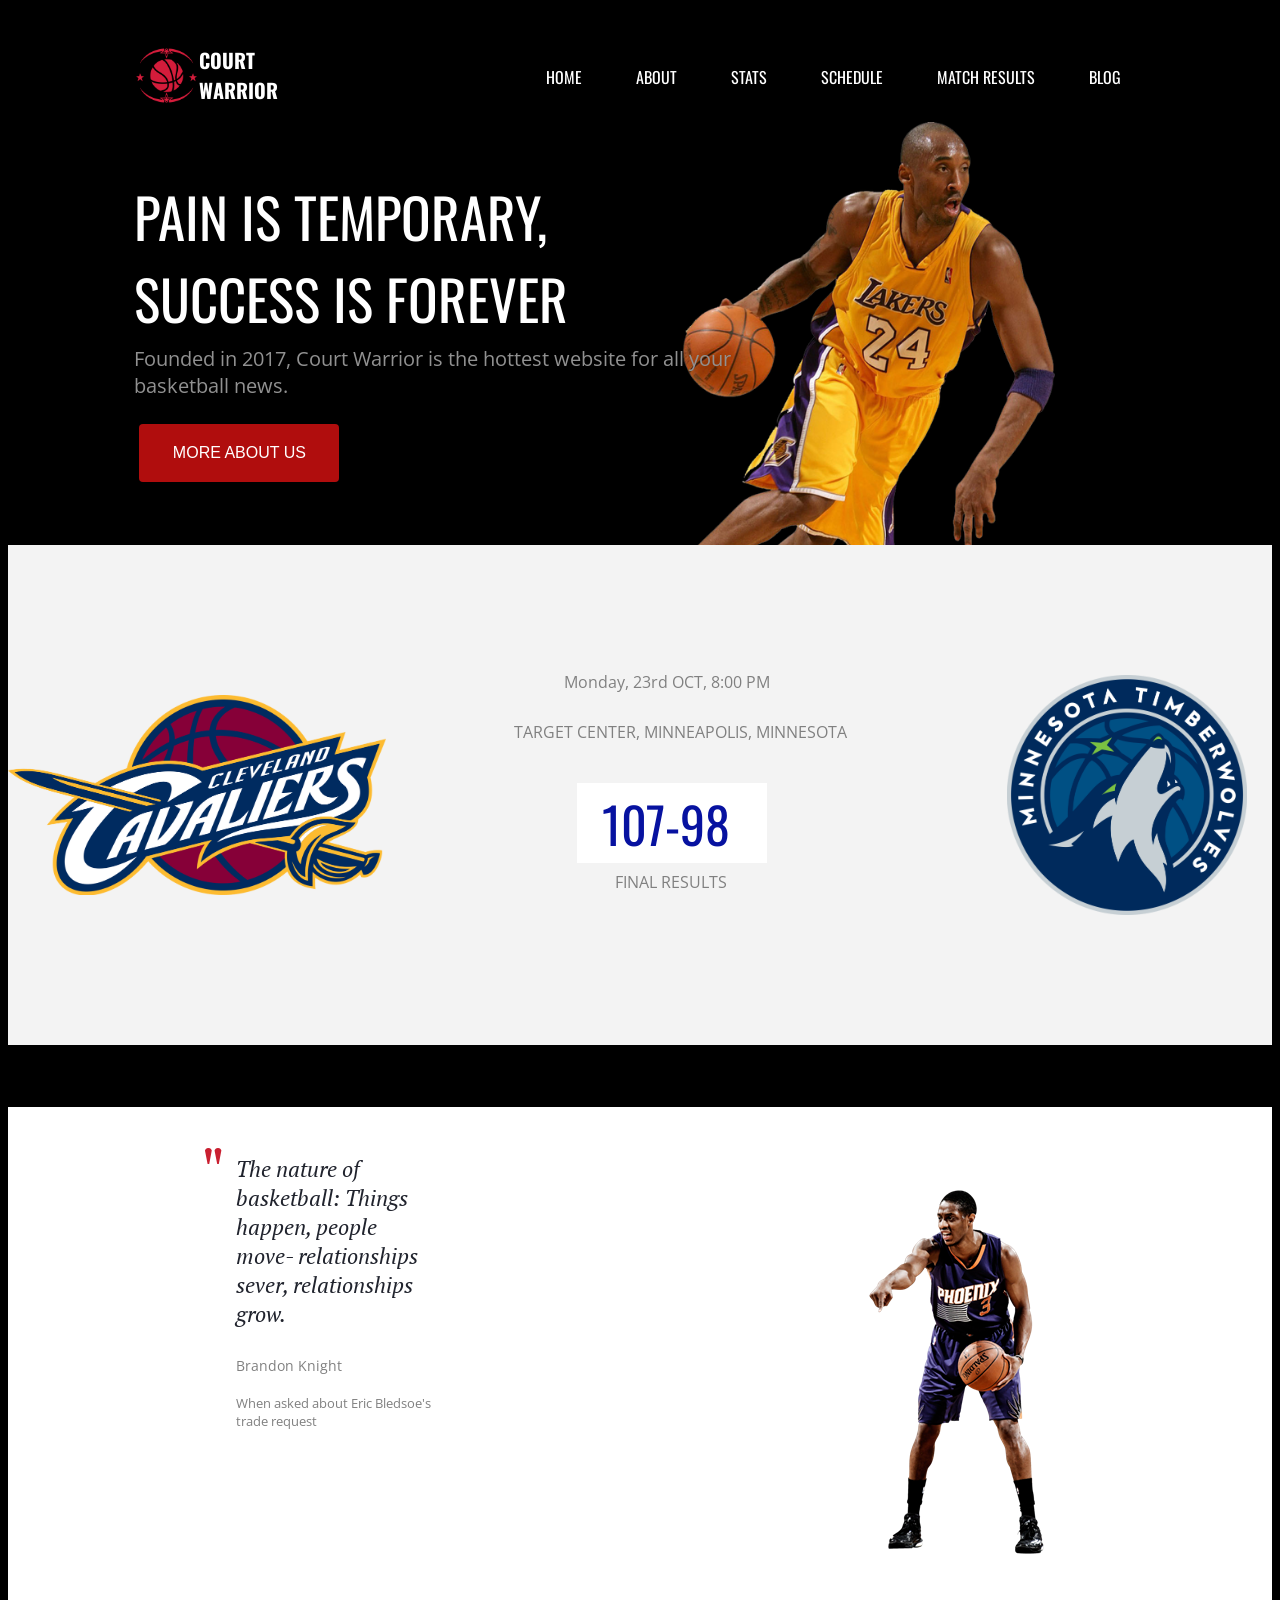
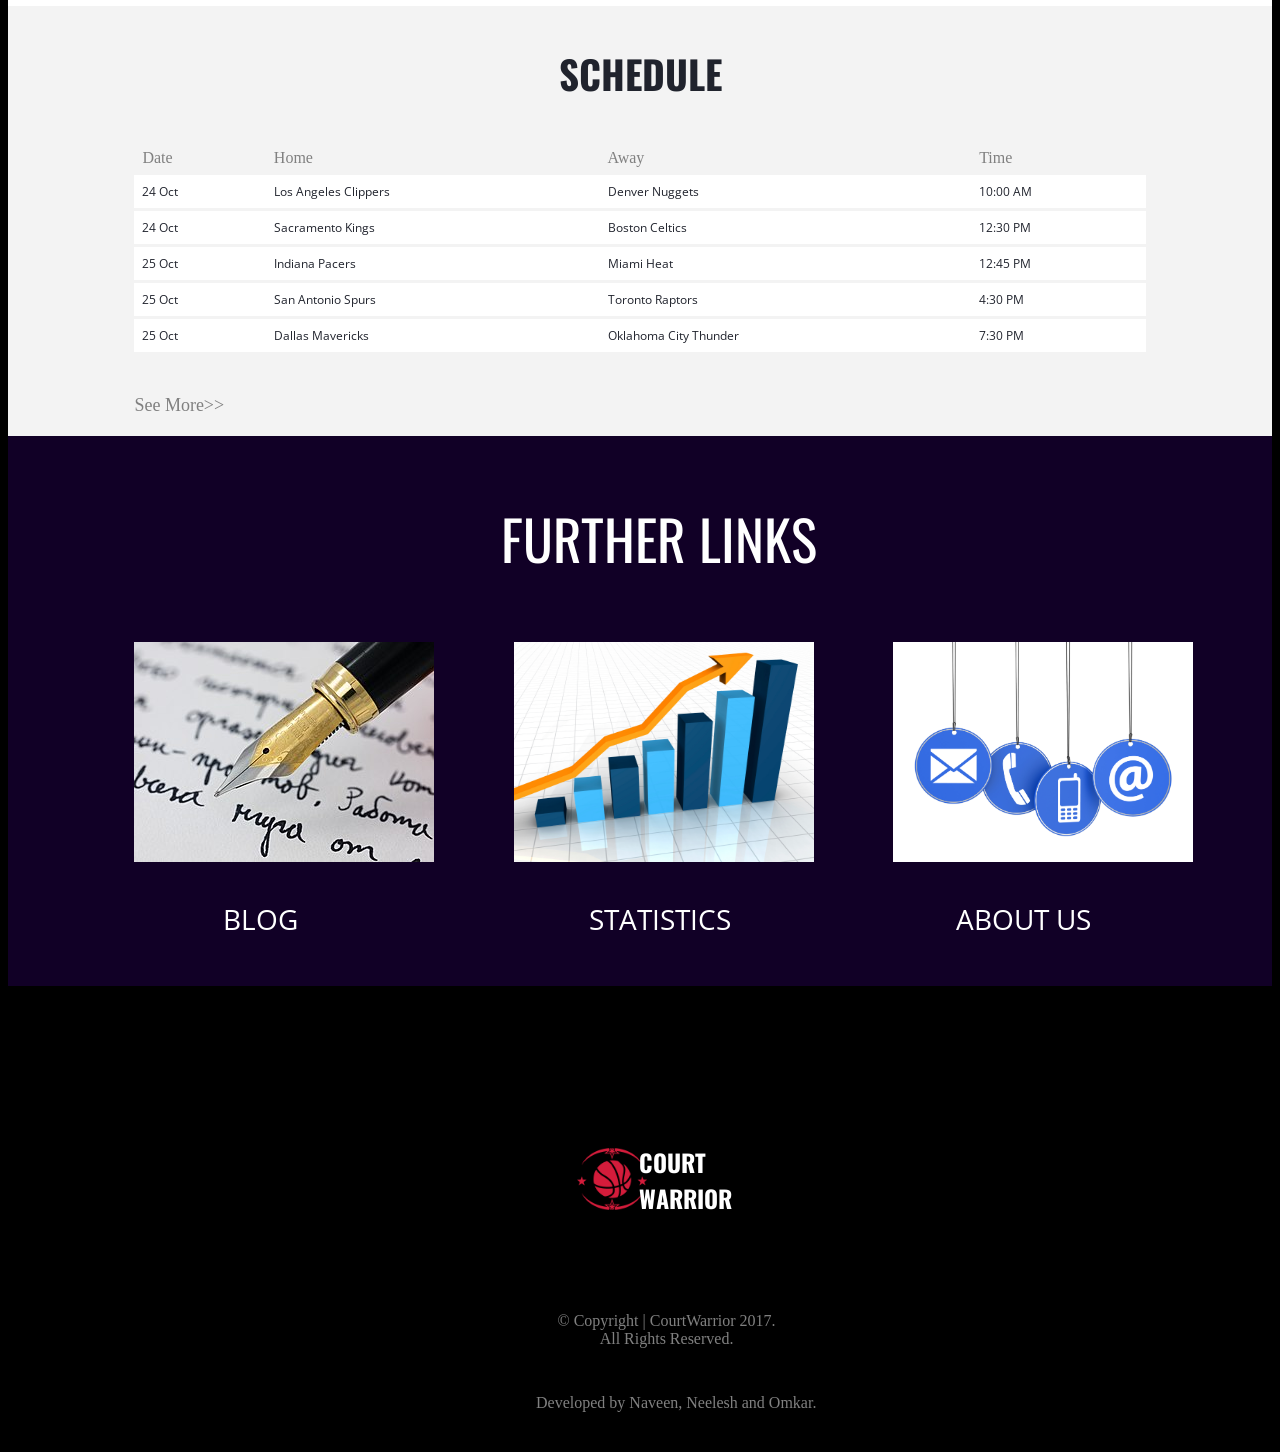
<file: index.html>
<html>
	<head>
		<title>Home</title>
		<link rel="stylesheet" type="text/css" href="all.css">
		<link href="https://fonts.googleapis.com/css?family=Oswald" rel="stylesheet">
		<link href="https://fonts.googleapis.com/css?family=Open+Sans" rel="stylesheet">
		<link href="https://fonts.googleapis.com/css?family=PT+Serif" rel="stylesheet">


		<style type="text/css">
		    ul{
		        padding: 0;
		        list-style: none;
		        background: Black;
		    }
		    ul li{
		        display: inline-block;
		        position: relative;
		        line-height: 21px;
		        text-align: left;
		    }
		    ul li a{
		        display: block;
		        padding: 8px 25px;
		        color: White;
		        text-decoration: none;
		        font-family: 'Oswald', sans-serif;

		    }
		    ul li a:hover{
		        color: Red;
		        background: Black;
		        font-family: 'Oswald', sans-serif;


		    }
		    ul li ul.dropdown{
		        min-width: 100%; /* Set width of the dropdown */
		        background: Black;
		        display: none;
		        position: absolute;
		        z-index: 999;
		        left: 0;
		        font-size: 14px;
		    }
		    ul li:hover ul.dropdown{
		        display: block;	/* Display the dropdown */
		    }
		    ul li ul.dropdown li{
		        display: block;
		    }
		    #dropdown {
		    	position: relative;
		    	text-align: right;
		    	box-sizing: border-box;
		    	right:10%;
		    	padding-top: 10px;
		    	padding-bottom: 10px;

		    }
		    .button {
				  display: inline-block;
				  border-radius: 4px;
				  background-color: #B00D0D;
				  border: none;
				  color: #FFFFFF;
				  text-align: center;
				  font-size: 28px;
				  padding: 20px;
				  width: 200px;
				  transition: all 0.5s;
				  cursor: pointer;
				  margin: 5px;
				}

			.button span {
				  cursor: pointer;
				  display: inline-block;
				  position: relative;
				  transition: 0.5s;
				}

			.button span:after {
				  content: '\00bb';
				  position: absolute;
				  opacity: 0;
				  top: 0;
				  right: -20px;
				  transition: 0.5s;
				}

			.button:hover span {
				  padding-right: 25px;
				}

			.button:hover span:after {
				  opacity: 1;
				  right: 0;
				}
			table {
			    border-collapse: collapse;
			    width: 80%;

			}

			td {
			    padding: 8px;
			    text-align: left;
			    border-bottom: 3px solid #F3F3F3;
			    background-color: White;
			    color:#20232d;
			    font-family: 'Open Sans', sans-serif;
			    font-size: 12px;

			}
			th{
				font-weight: normal;
				text-align: left;
				color:grey;
				padding:8px;
			}
		</style>
	</head>
	<body>
		<div class="Spacer" style="height:25px"></div>
		<div id = "dropdown">
			<ul>
		        <li><a href="index.html">HOME</a></li>
		        <li><a href="about.html">ABOUT</a></li>
		        <li>
		            <a href="work.html">STATS</a>
		            <ul class="dropdown">
		                <li><a href="Scores.html">SCORES</a></li>
		                <li><a href="records.html">RECORDS</a></li>
		             
		            </ul>
		        </li>
		        <li><a href="schedule.html">SCHEDULE</a></li>
		        <li><a href="Scores.html">MATCH RESULTS</a></li>
		        <li><a href="blog.html">BLOG</a></li>

		    </ul>
		</div>
		<div style= "width:23%; height: 49.5px; position: absolute; padding-left: 10%;box-sizing: border-box;top:45px;">
			<img src = "logo1.png" width = "61.075" style="position: absolute;">
			<a href = "index.html" style = "position: absolute; font-family: 'Oswald', sans-serif;color: White; font-weight: bold;font-size: 20px;text-decoration: none; left: 65%;">COURT WARRIOR</a>
		</div>
		<img src = "img/kobe.png" style="position: relative;left:30%;width:70%;">
		<div  style="width:605;position: relative; bottom:500px; left:10%">

			<p style="color:White; font-family: 'Oswald', sans-serif; font-size: 55px;">PAIN IS TEMPORARY, SUCCESS IS FOREVER</p>
			<p style="color:#919191; font-family: 'Open Sans', sans-serif; font-size: 20px; position: absolute;top:150px;">Founded in 2017, Court Warrior is the hottest website for all your basketball news.	</p>
			<div style="height:25px;"></div>
			<a href="about.html"><button class="button" style="vertical-align:middle"><span style="font-size: 16px;">MORE ABOUT US </span></button></a>


		</div>
		<div class="bg" style="height:500px;background-color: #F3F3F3;position: relative;bottom:50%;"">
			<img src = "img/cavs.png" height = "200" style = "position: absolute; top:150px;">
			<img src = "img/timb.png" height = "240" style = "position: absolute; top:130px;right:25px;">
			<div class = "score" style = "height: 80px; width: 190px; background-color: White;position: absolute; left: 45%;top:47.5%;">
				<p style="color:#0712A0; font-family: 'Oswald', sans-serif; font-size: 50px; position: relative; bottom: 47px;	 left:25px;">107-98</p>
			</div>

			<p style="color:grey; font-family: 'Open Sans', sans-serif; font-size: 16px; position: absolute; left: 44%; top: 22%;">Monday, 23rd OCT, 8:00 PM</p>
			<p style="color:grey; font-family: 'Open Sans', sans-serif; font-size: 16px; position: absolute; left: 40%; top: 32%;">TARGET CENTER, MINNEAPOLIS, MINNESOTA</p>
			<p style="color:grey; font-family: 'Open Sans', sans-serif; font-size: 16px; position: absolute; left: 48%; top: 62%;">FINAL RESULTS</p>	

			

		</div>
		<div style="position: relative; background-color: White; bottom:380px; height: 500px; ">
				<img src = "img/knight.png" style="position: relative; left:60%;top:15%;">
				<p style="position: absolute; font-family: 'PT Serif', serif; color: #c91f30; bottom:60%; left:15%; font-size: 80px; ">"</p>
				<div style="width: 200px; position: absolute;top: 5%; left:18%";">
					<p style="position: absolute;font-family: 'PT Serif', serif; color: #20232d; font-style:italic;font-size: 22px;"" >
						The nature of basketball: Things happen, people move- relationships sever, relationships grow.
					</p>
					<p style="font-size:14px; font-family:'Open Sans', sans-serif; color: grey; position: relative;top:210px;">Brandon Knight<br/><br/>
					<span style="font-size: 13px">
					When asked about Eric Bledsoe's trade request</span></p>

				</div>
		</div>

		<div style="position: relative;background-color:#F3F3F3; height: 450px; bottom: 420px;">
			<p style="text-align: center;font-size: 39px; font-family: 'Oswald', sans-serif; padding-top:3%; color: #20232d"><b>SCHEDULE</b></p>
			<table align = "center" style="border-color:#F3F3F3;">
			  <tr>
			    <th>Date</th>
			    <th>Home</th>
			    <th>Away</th>
			    <th>Time</th>
			  </tr>
			  <tr>
			    <td>24 Oct</td>
			    <td>Los Angeles Clippers</td>
			    <td>Denver Nuggets</td>
			    <td>10:00 AM</td>
			  </tr>
			  <tr>
			    <td>24 Oct</td>
			    <td>Sacramento Kings</td>
			    <td>Boston Celtics</td>
			    <td> 12:30 PM</td>
			  </tr>
			  <tr>
			    <td>25 Oct</td>
			    <td>Indiana Pacers</td>
			    <td>Miami Heat</td>
			    <td> 12:45 PM</td>
			  </tr>
			  <tr>
			    <td>25 Oct</td>
			    <td>San Antonio Spurs</td>
			    <td>Toronto Raptors</td>
			    <td> 4:30 PM</td>
			  </tr>
			  <tr>
			    <td>25 Oct</td>
			    <td>Dallas Mavericks</td>
			    <td>Oklahoma City Thunder</td>
			    <td> 7:30 PM</td>
			  </tr>
			</table>
			<a href ="schedule.html" style="text-decoration: none;color:grey; font-size: 18px; position: relative; top:40px; left:10%;"> See More>></a>
		</div>

		<div style="background-color: #110026; position: relative; bottom:440px; height:550px;">
		</div>
		<div style="height:1px;position: relative;bottom:1000px;background-color: #110026	;">
			<p style="color:White; font-family: 'Oswald', sans-serif; font-size: 55px; position: absolute; left:39%;">FURTHER LINKS</p>
			<a href="blog.html"><img src = "img/write.jpg" width =  "300px" style = "position: absolute; top: 200px; left:10%;"></a>
			<a href="work.html"><img src = "img/stats.jpg" height = "220px" width = "300px" style = "position: absolute; top: 200px; left:40%;"></a>
			<a href="about.html"><img src = "img/contact.jpg" height = "220px" width = "300px"  style = "position: absolute; top: 200px; left:70%;"></a>
			<a href = "blog.html"><p style="color:White; font-family: 'Open Sans', sans-serif; font-size: 28px; position: absolute; left: 17%; top: 430px;">BLOG</p></a>
			<a href = "work.html"><p style="color:White; font-family: 'Open Sans', sans-serif; font-size: 28px; position: absolute; left: 46%; top: 430px;">STATISTICS</p></a>
			<a href = "about.html"><p style="color:White; font-family: 'Open Sans', sans-serif; font-size: 28px; position: absolute; left: 75%; top: 430px;">ABOUT US</p></a>	
			<p style = "font-size: 16px; color:grey;position: relative;top: 870px;left:43%; width: 230px;text-align: center">© Copyright | CourtWarrior 2017. All Rights Reserved.</p>
			<p style = "font-size: 16px; color:grey;position: relative;top: 900px;left:41%; width: 300px;text-align: center">Developed by Naveen, Neelesh and Omkar.</p>

		</div>

		<div style = "height: 1px;background-color:Black; position: relative; bottom:300px;">
		<div style= "width:23%; height: 49.5px; position: absolute; padding-left: 10%;box-sizing: border-box;top:80%;left:35%">
			<img src = "logo1.png" height = "70" width = "70	" style="position: absolute;">
			<a href = "index.html" style = "position: absolute; font-family: 'Oswald', sans-serif;color: White; font-weight: bold;font-size: 24px;text-decoration: none; left: 65%;">COURT WARRIOR</a>
		</div>			

		</div>

	</body>
</html>
</file>
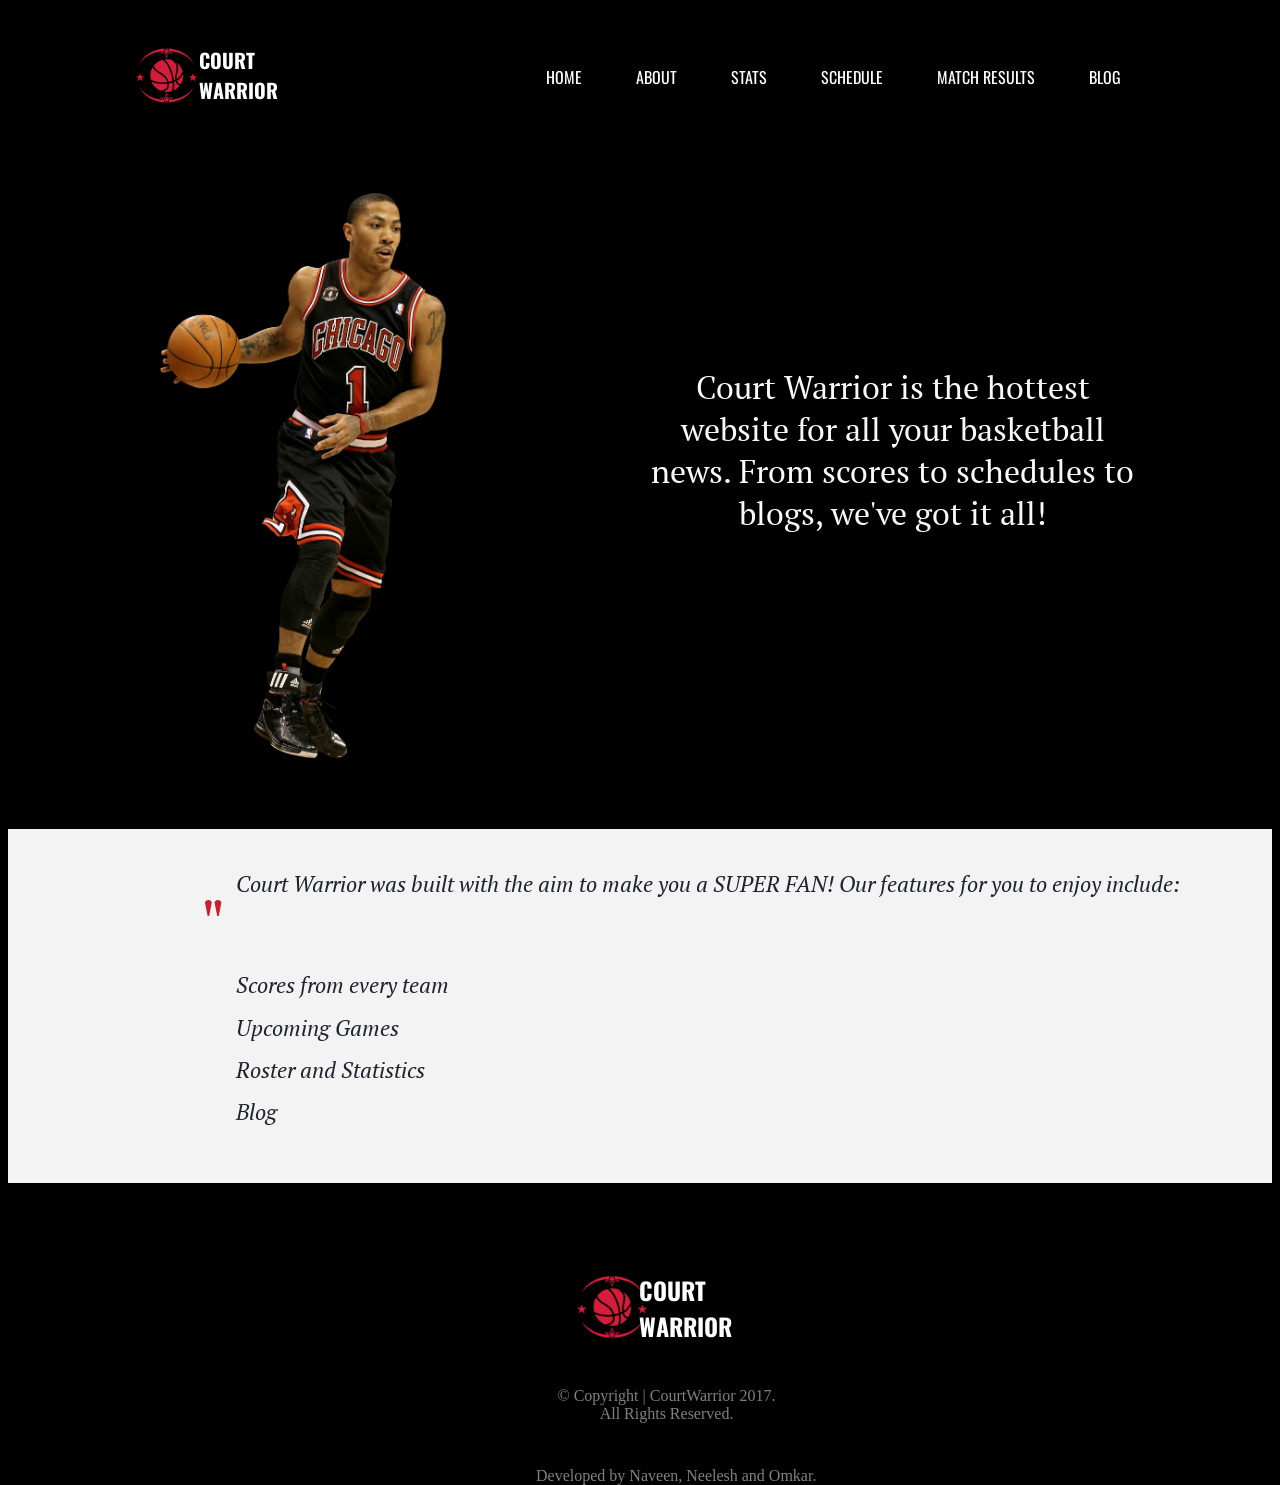
<file: about.html>
<html>
	<head>
		<title>About Us</title>
		<link rel="stylesheet" type="text/css" href="all.css">
		<link href="https://fonts.googleapis.com/css?family=Oswald" rel="stylesheet">
		<link href="https://fonts.googleapis.com/css?family=Open+Sans" rel="stylesheet">
		<link href="https://fonts.googleapis.com/css?family=PT+Serif" rel="stylesheet">


		<style type="text/css">
		    ul{
		        padding: 0;
		        list-style: none;
		        background: Black;
		    }
		    ul li{
		        display: inline-block;
		        position: relative;
		        line-height: 21px;
		        text-align: left;
		    }
		    ul li a{
		        display: block;
		        padding: 8px 25px;
		        color: White;
		        text-decoration: none;
		        font-family: 'Oswald', sans-serif;

		    }
		    ul li a:hover{
		        color: Red;
		        background: Black;
		        font-family: 'Oswald', sans-serif;


		    }
		    ul li ul.dropdown{
		        min-width: 100%; /* Set width of the dropdown */
		        background: Black;
		        display: none;
		        position: absolute;
		        z-index: 999;
		        left: 0;
		        font-size: 14px;
		    }
		    ul li:hover ul.dropdown{
		        display: block;	/* Display the dropdown */
		    }
		    ul li ul.dropdown li{
		        display: block;
		    }
		    #dropdown {
		    	position: relative;
		    	text-align: right;
		    	box-sizing: border-box;
		    	right:10%;
		    	padding-top: 10px;
		    	padding-bottom: 10px;

		    }
		  

		</style>
	</head>
	<body>
		<div class="Spacer" style="height:25px"></div>
		<div id = "dropdown">
			<ul>
		        <li><a href="index.html">HOME</a></li>
		        <li><a href="about.html">ABOUT</a></li>
		        <li>
		            <a href="work.html">STATS</a>
		            <ul class="dropdown">
		                <li><a href="Scores.html">SCORES</a></li>
		                <li><a href="records.html">RECORDS</a></li>
		            </ul>
		        </li>
		        <li><a href="schedule.html">SCHEDULE</a></li>
		        <li><a href="Scores.html">MATCH RESULTS</a></li>
		        <li><a href="blog.html">BLOG</a></li>

		    </ul>
		</div>
		<div style= "width:23%; height: 49.5px; position: absolute; padding-left: 10%;box-sizing: border-box;top:45px;">
			<img src = "logo1.png" width = "61.075" style="position: absolute;">
			<a href = "index.html" style = "position: absolute; font-family: 'Oswald', sans-serif;color: White; font-weight: bold;font-size: 20px;text-decoration: none; left: 65%;">COURT WARRIOR</a>
		</div>
		<div style="height:80%;position: relative;">
			<img src = "images.png" style="height: 80%; position: absolute; top:10%;left:12%;">
			<p style="color:#F9F9F9; font-family: 'PT Serif', serif; font-size: 32px; position: absolute;top:30%;left:50%;width: 40%; text-align: center;">Court Warrior is the hottest website for all your basketball news. From scores to schedules to blogs, we've got it all!	</p>
		</div>

		<div style="background-color: #F3F3F3; height: 40%;position: relative;">
			<p style="position: absolute; font-family: 'PT Serif', serif; color: #c91f30;bottom:35%; left:15%; font-size: 80px; ">"</p>
				<div style="position: absolute;top:5%; left:18%; height: 80%;">
					<p style="position: absolute;font-family: 'PT Serif', serif; color: #20232d; font-style:italic;font-size: 22px;" >
						Court Warrior was built with the aim to make you a SUPER FAN! Our features for you to enjoy include:
					</p>
					<ul>
						<li style="position:absolute;top:45%;font-family: 'PT Serif', serif; color: #20232d; font-style:italic;font-size: 22px; background: #F3F3F3;" >Scores from every team</li>
						<li style="position:absolute;top:60%;font-family: 'PT Serif', serif; color: #20232d; font-style:italic;font-size: 22px; background: #F3F3F3;">Upcoming Games</li>
						<li style="position:absolute; top: 75%;font-family: 'PT Serif', serif; color: #20232d; font-style:italic;font-size: 22px; background: #F3F3F3;">Roster and Statistics</li>
						<li style="position:absolute;top:90%;font-family: 'PT Serif', serif; color: #20232d; font-style:italic;font-size: 22px; background: #F3F3F3;">Blog</li>
					</ul>
				</div>
		
		</div>
		<div style = "height: 1px;background-color:Black; position: relative; top:10%; ">
			<div style= "width:23%; height: 49.5px; position: absolute; padding-left: 10%;box-sizing: border-box;top:80%;left:35%">
				<img src = "logo1.png" height = "70" width = "70	" style="position: absolute;">
				<a href = "index.html" style = "position: absolute; font-family: 'Oswald', sans-serif;color: White; font-weight: bold;font-size: 24px;text-decoration: none; left: 65%;">COURT WARRIOR</a>
			</div>		
			<p style = "font-size: 16px; color:grey;position: absolute;top:100px;left:43%; width: 230px;text-align: center">© Copyright | CourtWarrior 2017. All Rights Reserved.</p>
			<p style = "font-size: 16px; color:grey;position: absolute;left:41%;top:180px; width: 300px;text-align: center">Developed by Naveen, Neelesh and Omkar.</p>	

		</div>

	</body>
</html>
</file>
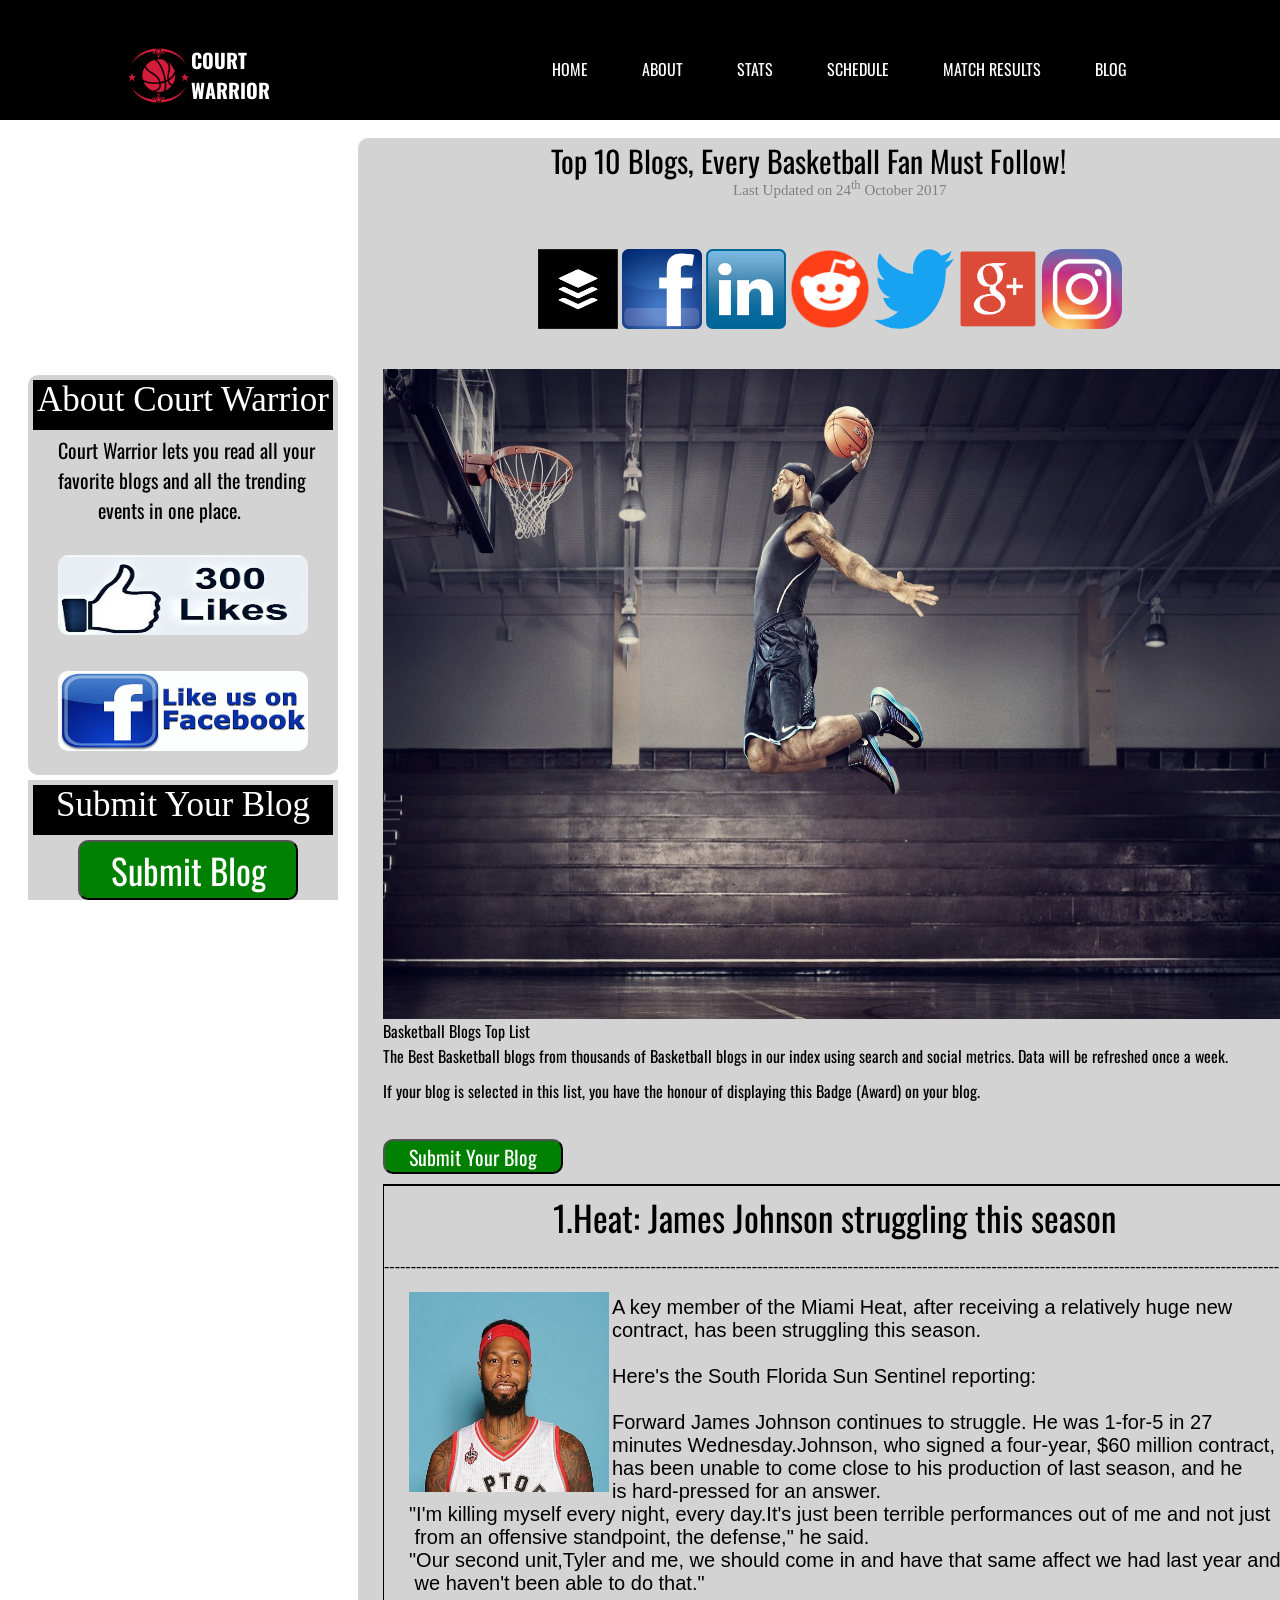
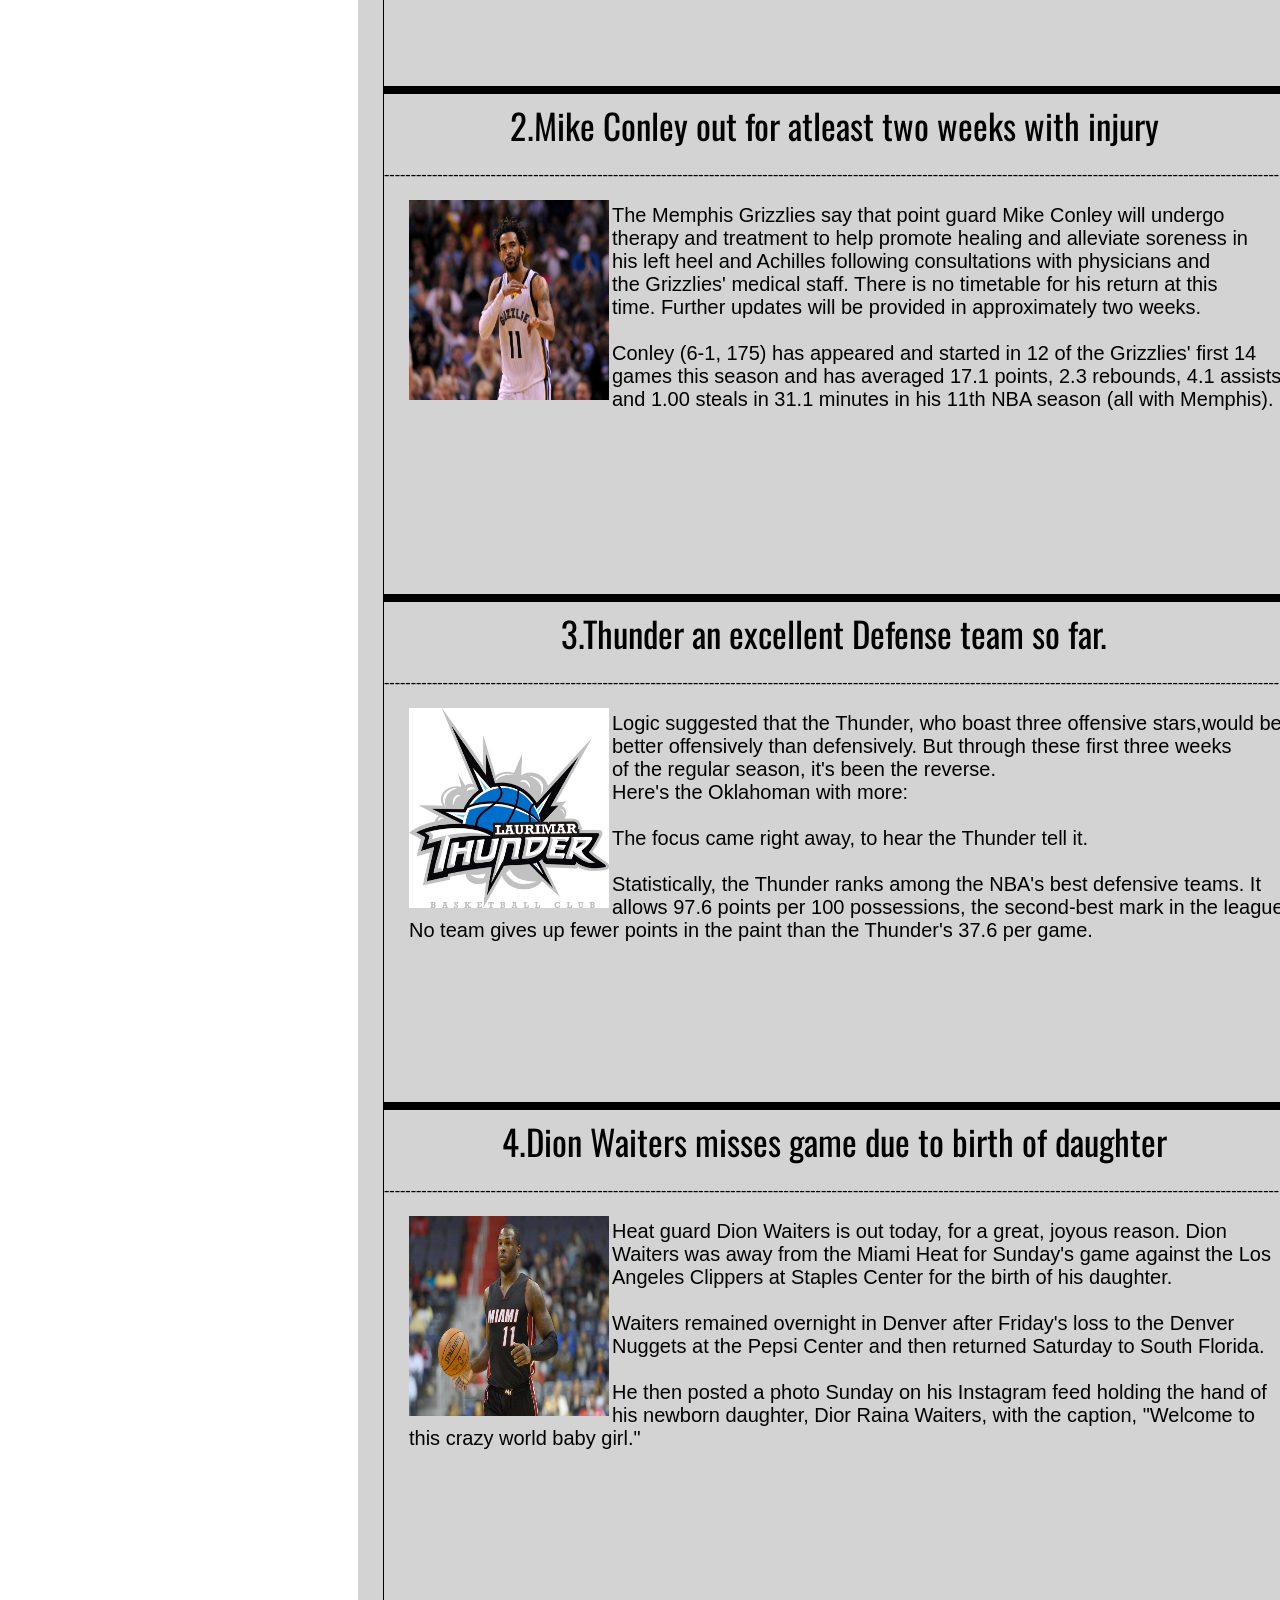
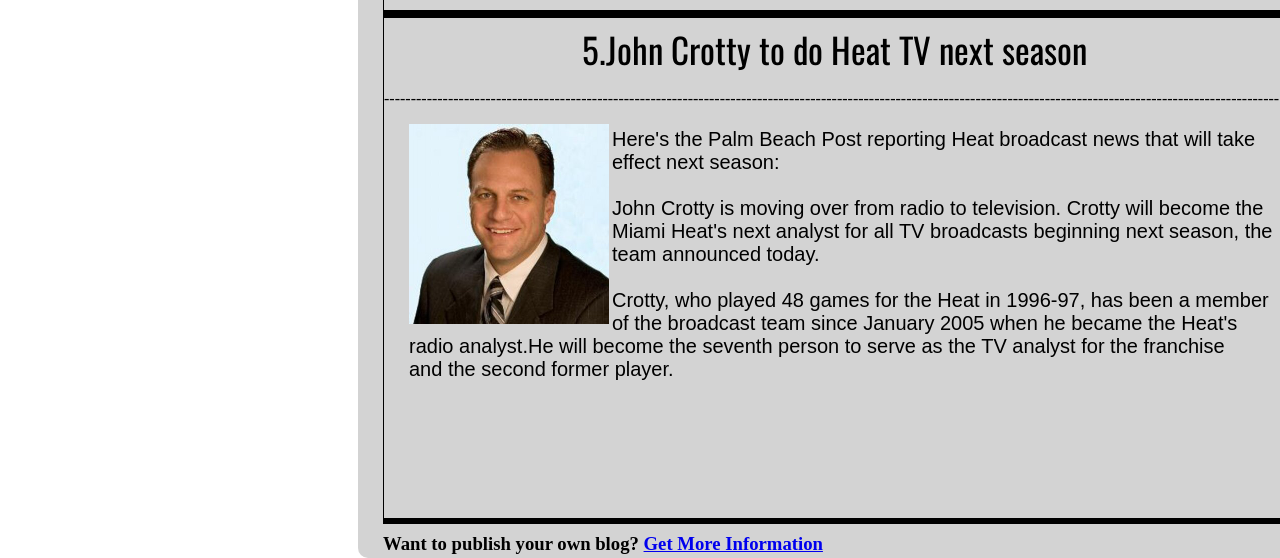
<file: blog.html>
<html>
	<head>
		<title>Blog</title>
		<link type="text/css">
		<link href="https://fonts.googleapis.com/css?family=Oswald" rel="stylesheet">
		<link href="https://fonts.googleapis.com/css?family=Open+Sans" rel="stylesheet">
		<link href="https://fonts.googleapis.com/css?family=PT+Serif" rel="stylesheet">


		<style type="text/css">
		    ul{
		        padding: 0;
		        list-style: none;
		        background: Black;
		    }
		    ul li{
		        display: inline-block;
		        position: relative;
		        line-height: 21px;
		        text-align: left;
		    }
		    ul li a{
		        display: block;
		        padding: 8px 25px;
		        color: white;
		        text-decoration: none;
		        font-family: 'Oswald', sans-serif;

		    }
		    ul li a:hover{
		        color: Red;
		        background: Black;
		        font-family: 'Oswald', sans-serif;


		    }
		    ul li ul.dropdown{
		        min-width: 100%; /* Set width of the dropdown */
		        background: Black;
		        display: none;
		        position: absolute;
		        z-index: 999;
		        left: 0;
		        font-size: 14px;
		    }
		    ul li:hover ul.dropdown{
		        display: block;	/* Display the dropdown */
		    }
		    ul li ul.dropdown li{
		        display: block;
		    }
		    #dropdown {
		    	position: relative;
		    	text-align: right;
		    	box-sizing: border-box;
		    	right:10%;
		    	padding-top: 10px;
		    	padding-bottom: 10px;
		    }
		   #main{
				background-color: lightgrey;
				width: 590px;
				height: 3620px;
				padding-right:  380px;
				border-radius: 10px;
				z-index: -1;
			}
			#signup{
				background-color: lightgrey;
				height: 400px;
				width: 310px;
				position:relative;
				top: 100px;
				left:20px;
				border-radius: 10px;
			}
			#submit{
				height: 120px; 
				width: 310px; 
				background-color: lightgrey;
				position: relative;
				left: 20px;
				top: 70px;">
			}
			#about{
				background-color: black; 
				position: relative;
				height: 50px;
				width: 300px;
				top:5px;
				left: 5px;	
			}
			#social{
				height: 80px;
				width: 80px;
			}
			#blog{
				height:500px;
				width: 900px;
				top: 10px;
				position: relative;
				left: 25px;
				border: black 1px solid;  	
				border-bottom: black 6px solid;
				border-right: black 4px solid;
				border-top: black 2px solid;		
			}
			#heading{
				text-align: center;
				font-size: 35px;
				font-family: 'Oswald',sans-serif;
				position: relative;
				bottom: 30px;
			}
			#setting{
				position: relative;
				bottom: 50px;
			}
			#subject{
				position: relative;
				bottom: 50px;
				font-size: 20px;
				left: 25px;
				font-family: Arial;
				
			}
		
		</style>
</head>
<body style="background-color: white;">
	<div id="head" style="height: 120px;width: 100%; position:fixed;right:0px;top: 0px; background-color: black;">
		<div class="Spacer" style="height:25px"></div>
		<div id = "dropdown">
			<ul>
		        <li><a href="index.html">HOME</a></li>
		        <li><a href="about.html">ABOUT</a></li>
		        <li>
		            <a href="work.html">STATS</a>
		            <ul class="dropdown">
		                <li><a href="Scores.html">SCORES</a></li>
		                <li><a href="records.html">RECORDS</a></li>
		  
		            </ul>
		        </li>
		        <li><a href="schedule.html">SCHEDULE</a></li>
		        <li><a href="Scores.html">MATCH RESULTS</a></li>
		        <li><a href="blog.html">BLOG</a></li>

		    </ul>
		</div>
		<div style= "width:23%; height: 49.5px; position: fixed; padding-left: 10%;box-sizing: border-box;top:45px;">
			<img src = "logo.png" width = "61.075" style="position: absolute;">
			<a href = "index.html" style = "position: absolute; font-family: 'Oswald', sans-serif;color: White; font-weight: bold;font-size: 20px;text-decoration: none; left: 65%;">COURT WARRIOR</a>
		</div>
		</div>



	<div id="left" style="position: fixed; bottom: 70px;">
		<div id="signup" >
			<div id="about">
				<p style="color: white; font-size: 35px;text-align: center;">About Court Warrior</p>			
			</div>
			<!--Warning! Usage of pre tag! Dont remove the emptyspaces and empty lines!-->
			<pre style="font-size: 20px; font-family:'Oswald', sans-serif; position: relative; right: 50px ; bottom: 40px">	
	    	Court Warrior lets you read all your 
	    	favorite blogs and all the trending 
	    		events in one place.

		<img src="images/likes.jpg" style="height: 80px; width: 250px;  border-radius: 10px;" onclick="Call('https://en-gb.facebook.com/')">
		
		<img src="images/button.png" style="height: 80px; width: 250px; border-radius: 10px;" onclick="Call('https://en-gb.facebook.com/')">
			</pre>
		</div>

		<div id="submit">
			<div id="about">
				<p style="color: white; font-size: 35px; text-align: center;">Submit Your Blog</p>			
			</div>
			<input type="button" value="Submit Blog" style="color: white;font-size: 35px;font-family: 'Oswald',sans-serif; background-color: green; position: relative;top:10px;left: 50px; height: 60px; width: 220px; border-radius: 10px;" onclick="Call('signup.php')">

		</div>
	</div>



	<div id="main" style="position: relative;left: 350px; top: 130px;">
		<p style="color:solid black; font-size: 30px;font-family: 'Oswald', sans-serif;text-align: center; position: relative;width: 900px;" >
				Top 10 Blogs, Every Basketball Fan Must Follow!</p>
		<p style="color:grey; font-size: 15px; position:relative;left:375px;bottom: 35px;">Last Updated on 24<sup>th</sup> October 2017</p>
		<div  style="position: relative;left: 180px;">
			<img src="images/buffer.png" id="social" onclick="Call('https://buffer.com/signin')">
			<img src="images/facebook.png" id="social" onclick="Call('https://en-gb.facebook.com/')">
			<img src="images/linkedin.png"  id="social" onclick="Call('https://www.linkedin.com/')">
			<img src="images/reddit.png"  id="social" onclick="Call('https://www.reddit.com/login')">
			<img src="images/twitter.png" id="social" onclick="Call('https://twitter.com/login')">
			<img src="images/google.png" id="social" onclick="Call('https://aboutme.google.com/')">
			<img src="images/instagram.png" style="border-radius:20px;" id="social" onclick="Call('https://www.instagram.com/?hl=en')">
		</div>
		<br>
		<br>
		<img src="images/basket.jpg" style="height:650px; width: 900px; position: relative; left: 25px;">
		<label style="position: relative; left: 25px;font-family: 'Oswald', sans-serif; ">Basketball Blogs Top List</label>
		<br>
		<p style="width: 900px; position: relative;bottom:15px; left: 25px;font-family: 'Oswald', sans-serif; ">The Best Basketball blogs from thousands of Basketball blogs in our index using search and social metrics. Data will be refreshed once a week.</p>
		<p style="width: 900px; position: relative; bottom: 20px;left: 25px;font-family: 'Oswald', sans-serif; ">If your blog is selected in this list, you have the honour of displaying this Badge (Award) on your blog.</p>
		<input type="button" value="Submit Your Blog" style="color: white;font-size: 20px;font-family: 'Oswald',sans-serif; background-color: green; position: relative;left: 25px; height: 35px; width: 180px; border-radius: 10px;" onclick="Call('signup.php')">




		<div id="blog">
			<p id="heading">1.Heat: James Johnson struggling this season</p>
			<p id="setting">------------------------------------------------------------------------------------------------------------------------------------------------------------------------</p>
			<img src="images/james.jpg" height="200" width="200" align="left" style="position: relative; bottom: 50px;left: 25px;">
			<pre id="subject">
A key member of the Miami Heat, after receiving a relatively huge new 
contract, has been struggling this season.

Here's the South Florida Sun Sentinel reporting:
			
Forward James Johnson continues to struggle. He was 1-for-5 in 27 
minutes Wednesday.Johnson, who signed a four-year, $60 million contract,
has been unable to come close to his production of last season, and he 
is hard-pressed for an answer.
"I'm killing myself every night, every day.It's just been terrible performances out of me and not just
 from an offensive standpoint, the defense," he said. 
"Our second unit,Tyler and me, we should come in and have that same affect we had last year and
 we haven't been able to do that."

			</pre>
		</div>

		<div id="blog">
			<p id="heading">2.Mike Conley out for atleast two weeks with injury</p>
			<p id="setting">------------------------------------------------------------------------------------------------------------------------------------------------------------------------</p>
			<img src="images/mike.jpg" height="200" width="200" align="left" style="position: relative; bottom: 50px;left: 25px;">
			<pre id="subject">
The Memphis Grizzlies say that point guard Mike Conley will undergo 
therapy and treatment to help promote healing and alleviate soreness in
his left heel and Achilles following consultations with physicians and
the Grizzlies' medical staff. There is no timetable for his return at this
time. Further updates will be provided in approximately two weeks.

Conley (6-1, 175) has appeared and started in 12 of the Grizzlies' first 14
games this season and has averaged 17.1 points, 2.3 rebounds, 4.1 assists
and 1.00 steals in 31.1 minutes in his 11th NBA season (all with Memphis).
			</pre>
		</div>

		<div id="blog">
			<p id="heading">3.Thunder an excellent Defense team so far.</p>
			<p id="setting">------------------------------------------------------------------------------------------------------------------------------------------------------------------------</p>
			<img src="images/thunder.jpg" height="200" width="200" align="left" style="position: relative; bottom: 50px;left: 25px;">
			<pre id="subject">
Logic suggested that the Thunder, who boast three offensive stars,would be 
better offensively than defensively. But through these first three weeks 
of the regular season, it's been the reverse. 
Here's the Oklahoman with more:

The focus came right away, to hear the Thunder tell it.

Statistically, the Thunder ranks among the NBA's best defensive teams. It 
allows 97.6 points per 100 possessions, the second-best mark in the league.
No team gives up fewer points in the paint than the Thunder's 37.6 per game.

			</pre>
		</div>

		<div id="blog">
			<p id="heading">4.Dion Waiters misses game due to birth of daughter</p>
			<p id="setting">------------------------------------------------------------------------------------------------------------------------------------------------------------------------</p>
			<img src="images/dion.jpg" height="200" width="200" align="left" style="position: relative; bottom: 50px;left: 25px;">
			<pre id="subject">
Heat guard Dion Waiters is out today, for a great, joyous reason. Dion 
Waiters was away from the Miami Heat for Sunday's game against the Los 
Angeles Clippers at Staples Center for the birth of his daughter.

Waiters remained overnight in Denver after Friday's loss to the Denver 
Nuggets at the Pepsi Center and then returned Saturday to South Florida.

He then posted a photo Sunday on his Instagram feed holding the hand of
his newborn daughter, Dior Raina Waiters, with the caption, "Welcome to 
this crazy world baby girl."
			</pre>
		</div>

		<div id="blog">
			<p id="heading">5.John Crotty to do Heat TV next season</p>
			<p id="setting">------------------------------------------------------------------------------------------------------------------------------------------------------------------------</p>
			<img src="images/john.jpeg" height="200" width="200" align="left" style="position: relative; bottom: 50px;left: 25px;">
			<pre id="subject">
Here's the Palm Beach Post reporting Heat broadcast news that will take 
effect next season:

John Crotty is moving over from radio to television. Crotty will become the
Miami Heat's next analyst for all TV broadcasts beginning next season, the 
team announced today. 

Crotty, who played 48 games for the Heat in 1996-97, has been a member
of the broadcast team since January 2005 when he became the Heat's 
radio analyst.He will become the seventh person to serve as the TV analyst for the franchise
and the second former player.

			</pre>
		</div>
	

	<h3 style="position: relative;left: 25px;">Want to publish your own blog? <a href="signup.php"> Get More Information</a></h3>
	</div>

	<script type="text/javascript">
		function Call(url){
			window.location = url;

		}

	</script>
</body>
</html>
</file>
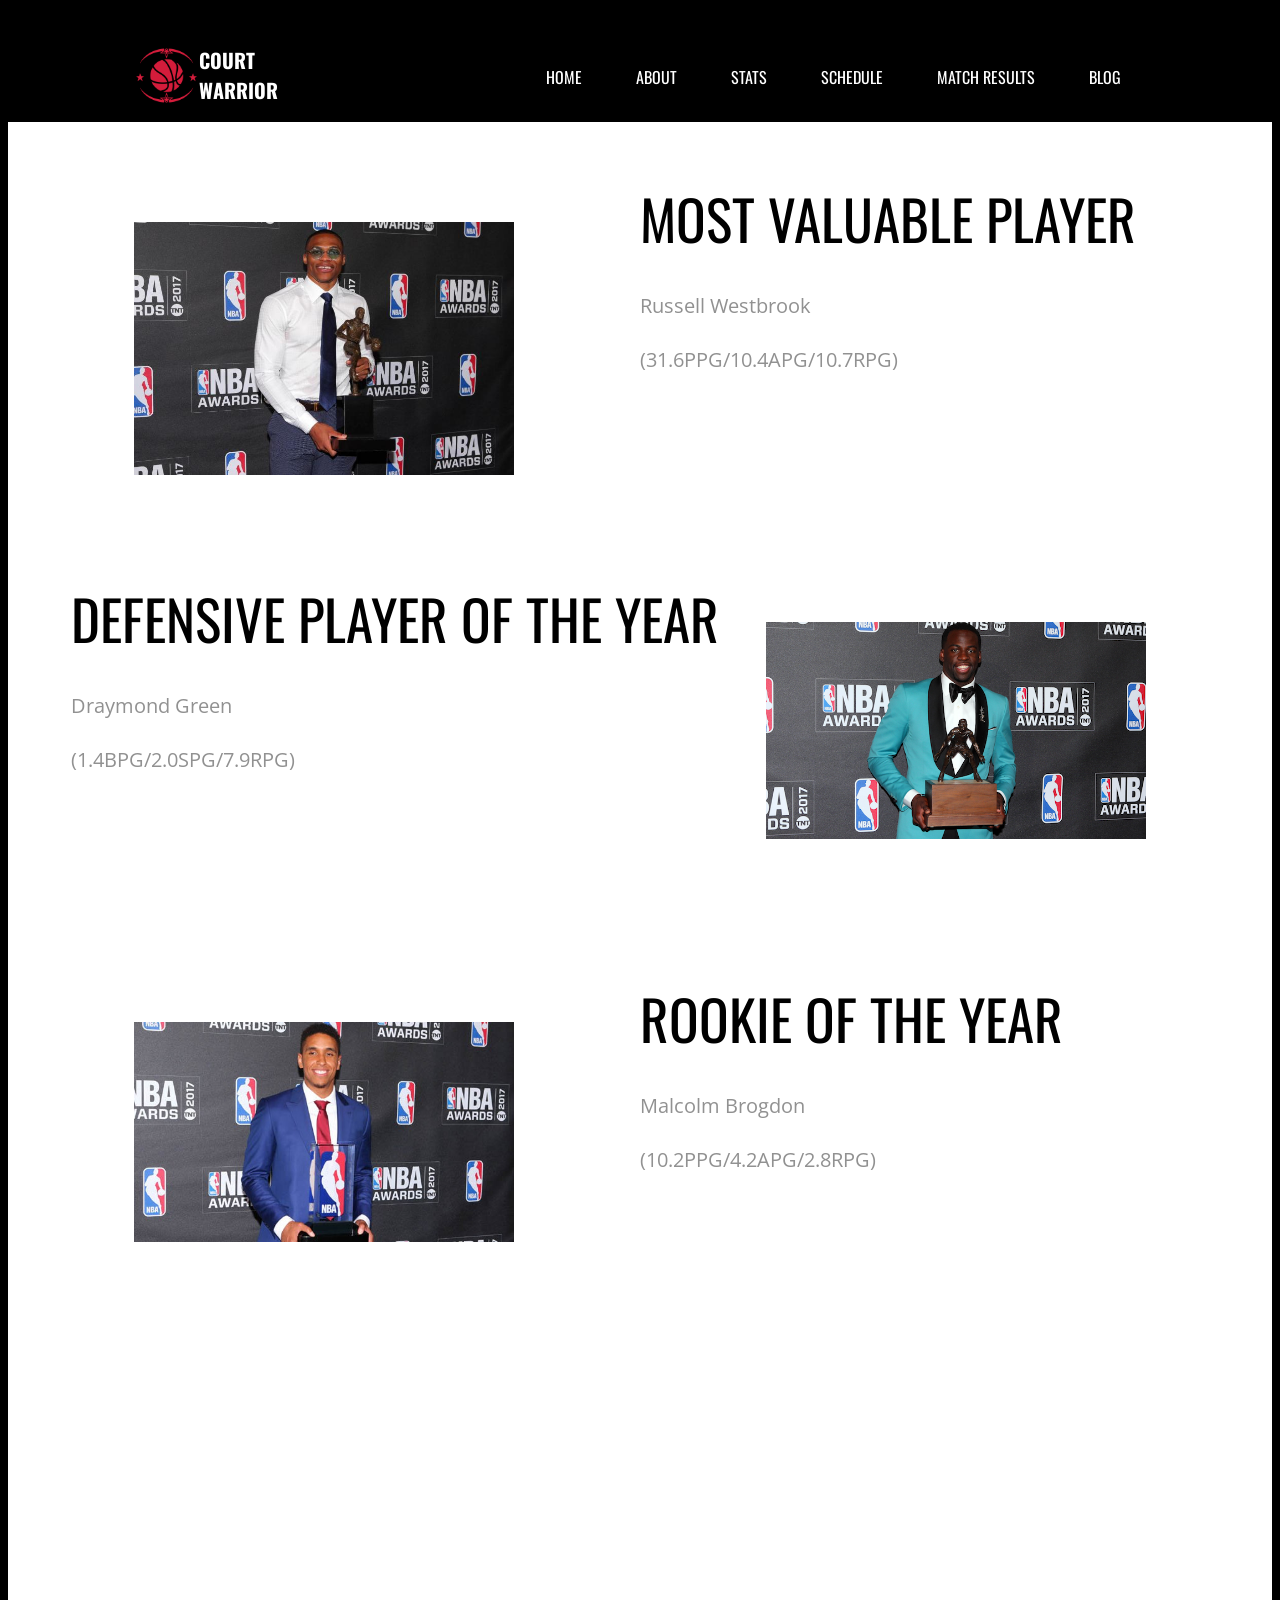
<file: records.html>
<html>
	<head>
		<title>Awards</title>
		<link rel="stylesheet" type="text/css" href="all.css">
		<link href="https://fonts.googleapis.com/css?family=Oswald" rel="stylesheet">
		<link href="https://fonts.googleapis.com/css?family=Open+Sans" rel="stylesheet">
		<link href="https://fonts.googleapis.com/css?family=PT+Serif" rel="stylesheet">


		<style type="text/css">
		    ul{
		        padding: 0;
		        list-style: none;
		        background: Black;
		    }
		    ul li{
		        display: inline-block;
		        position: relative;
		        line-height: 21px;
		        text-align: left;
		    }
		    ul li a{
		        display: block;
		        padding: 8px 25px;
		        color: White;
		        text-decoration: none;
		        font-family: 'Oswald', sans-serif;

		    }
		    ul li a:hover{
		        color: Red;
		        background: Black;
		        font-family: 'Oswald', sans-serif;


		    }
		    ul li ul.dropdown{
		        min-width: 100%; /* Set width of the dropdown */
		        background: Black;
		        display: none;
		        position: absolute;
		        z-index: 999;
		        left: 0;
		        font-size: 14px;
		    }
		    ul li:hover ul.dropdown{
		        display: block;	/* Display the dropdown */
		    }
		    ul li ul.dropdown li{
		        display: block;
		    }
		    #dropdown {
		    	position: relative;
		    	text-align: right;
		    	box-sizing: border-box;
		    	right:10%;
		    	padding-top: 10px;
		    	padding-bottom: 10px;

		    }
		  

		</style>
	</head>
	<body>
		<div class="Spacer" style="height:25px"></div>
		<div id = "dropdown">
			<ul>
		        <li><a href="index.html">HOME</a></li>
		        <li><a href="about.html">ABOUT</a></li>
		        <li>
		            <a href="work.html">STATS</a>
		            <ul class="dropdown">
		                <li><a href="Scores.html">SCORES</a></li>
		                <li><a href="records.html">RECORDS</a></li>
		            </ul>
		        </li>
		        <li><a href="schedule.html">SCHEDULE</a></li>
		        <li><a href="Scores.html">MATCH RESULTS</a></li>
		        <li><a href="blog.html">BLOG</a></li>

		    </ul>
		</div>
		<div style= "width:23%; height: 49.5px; position: absolute; padding-left: 10%;box-sizing: border-box;top:45px;">
			<img src = "logo1.png" width = "61.075" style="position: absolute;">
			<a href = "index.html" style = "position: absolute; font-family: 'Oswald', sans-serif;color: White; font-weight: bold;font-size: 20px;text-decoration: none; left: 65%;">COURT WARRIOR</a>
		</div>
		<div style="background-color: White; height: 190%;position: relative;">
			<div style="position: relative;">
				<img src="mvp.jpg" style="width: 30%; position: absolute;top:100px;left:10%;">
				<p style="color:Black; font-family: 'Oswald', sans-serif; font-size: 55px;position: absolute;left:50%;">MOST VALUABLE PLAYER</p>
				<p style="color:#919191; font-family: 'Open Sans', sans-serif; font-size: 20px; position: absolute;top:150px;left:50%;">Russell Westbrook<br/><br/>(31.6PPG/10.4APG/10.7RPG)	</p>
			</div>

			<div style="position: relative;top:400px;">
				<img src="dpoy.png" style="width: 30%; position: absolute;top:100px;left:60%;">
				<p style="color:Black; font-family: 'Oswald', sans-serif; font-size: 55px;position: absolute;left:5%;">DEFENSIVE PLAYER OF THE YEAR</p>
				<p style="color:#919191; font-family: 'Open Sans', sans-serif; font-size: 20px; position: absolute;top:150px;left:5%;">Draymond Green<br/><br/>(1.4BPG/2.0SPG/7.9RPG)	</p>
			</div>
			<div style="position: relative;top:800px;">
				<img src="roy.jpg" style="width: 30%; position: absolute;top:100px;left:10%;">
				<p style="color:Black; font-family: 'Oswald', sans-serif; font-size: 55px;position: absolute;left:50%;">ROOKIE OF THE YEAR</p>
				<p style="color:#919191; font-family: 'Open Sans', sans-serif; font-size: 20px; position: absolute;top:150px;left:50%;">Malcolm Brogdon<br/><br/>(10.2PPG/4.2APG/2.8RPG)	</p>
			</div>
		</div>



	</body>
</html>
</file>
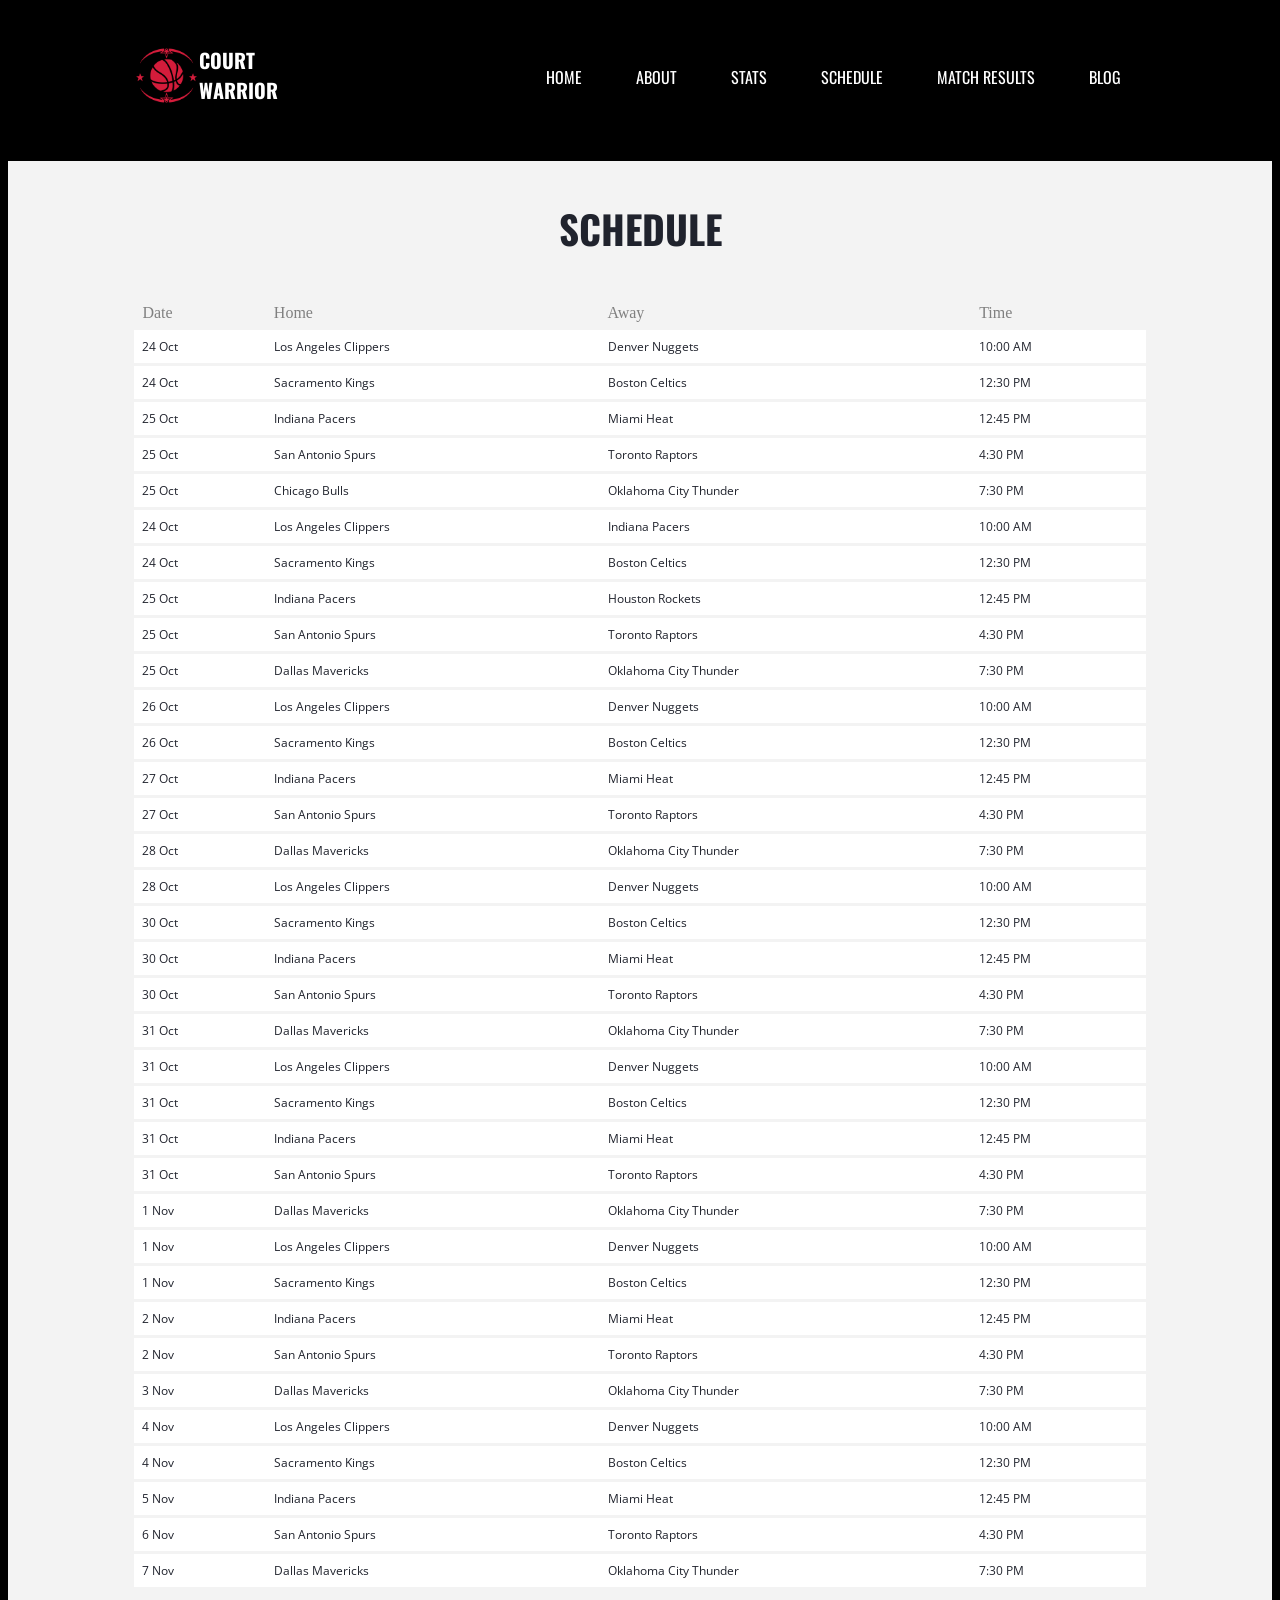
<file: schedule.html>
<html>
	<head>
		<title>Schedule</title>
		<link rel="stylesheet" type="text/css" href="all.css">
		<link href="https://fonts.googleapis.com/css?family=Oswald" rel="stylesheet">
		<link href="https://fonts.googleapis.com/css?family=Open+Sans" rel="stylesheet">
		<link href="https://fonts.googleapis.com/css?family=PT+Serif" rel="stylesheet">


		<style type="text/css">
		    ul{
		        padding: 0;
		        list-style: none;
		        background: Black;
		    }
		    ul li{
		        display: inline-block;
		        position: relative;
		        line-height: 21px;
		        text-align: left;
		    }
		    ul li a{
		        display: block;
		        padding: 8px 25px;
		        color: White;
		        text-decoration: none;
		        font-family: 'Oswald', sans-serif;

		    }
		    ul li a:hover{
		        color: Red;
		        background: Black;
		        font-family: 'Oswald', sans-serif;


		    }
		    ul li ul.dropdown{
		        min-width: 100%; /* Set width of the dropdown */
		        background: Black;
		        display: none;
		        position: absolute;
		        z-index: 999;
		        left: 0;
		        font-size: 14px;
		    }
		    ul li:hover ul.dropdown{
		        display: block;	/* Display the dropdown */
		    }
		    ul li ul.dropdown li{
		        display: block;
		    }
		    #dropdown {
		    	position: relative;
		    	text-align: right;
		    	box-sizing: border-box;
		    	right:10%;
		    	padding-top: 10px;
		    	padding-bottom: 10px;

		    }
		  table {
			    border-collapse: collapse;
			    width: 80%;

			}

			td {
			    padding: 8px;
			    text-align: left;
			    border-bottom: 3px solid #F3F3F3;
			    background-color: White;
			    color:#20232d;
			    font-family: 'Open Sans', sans-serif;
			    font-size: 12px;

			}
			th{
				font-weight: normal;
				text-align: left;
				color:grey;
				padding:8px;
			}

		</style>
	</head>
	<body>
		<div class="Spacer" style="height:25px"></div>
		<div id = "dropdown">
			<ul>
		        <li><a href="index.html">HOME</a></li>
		        <li><a href="about.html">ABOUT</a></li>
		        <li>
		            <a href="work.html">STATS</a>
		            <ul class="dropdown">
		                <li><a href="Scores.html">SCORES</a></li>
		                <li><a href="records.html">RECORDS</a></li>
		            </ul>
		        </li>
		        <li><a href="schedule.html">SCHEDULE</a></li>
		        <li><a href="Scores.html">MATCH RESULTS</a></li>
		        <li><a href="blog.html">BLOG</a></li>

		    </ul>
		</div>
		<div style= "width:23%; height: 49.5px; position: absolute; padding-left: 10%;box-sizing: border-box;top:45px;">
			<img src = "logo1.png" width = "61.075" style="position: absolute;">
			<a href = "index.html" style = "position: absolute; font-family: 'Oswald', sans-serif;color: White; font-weight: bold;font-size: 20px;text-decoration: none; left: 65%;">COURT WARRIOR</a>
		</div>
		<div style="position: relative;background-color:#F3F3F3; height: 200%;">
			<p style="text-align: center;font-size: 39px; font-family: 'Oswald', sans-serif; padding-top:3%; color: #20232d"><b>SCHEDULE</b></p>
			<table align = "center" style="border-color:#F3F3F3;">
			  <tr>
			    <th>Date</th>
			    <th>Home</th>
			    <th>Away</th>
			    <th>Time</th>
			  </tr>
			  <tr>
			    <td>24 Oct</td>
			    <td>Los Angeles Clippers</td>
			    <td>Denver Nuggets</td>
			    <td>10:00 AM</td>
			  </tr>
			  <tr>
			    <td>24 Oct</td>
			    <td>Sacramento Kings</td>
			    <td>Boston Celtics</td>
			    <td> 12:30 PM</td>
			  </tr>
			  <tr>
			    <td>25 Oct</td>
			    <td>Indiana Pacers</td>
			    <td>Miami Heat</td>
			    <td> 12:45 PM</td>
			  </tr>
			  <tr>
			    <td>25 Oct</td>
			    <td>San Antonio Spurs</td>
			    <td>Toronto Raptors</td>
			    <td> 4:30 PM</td>
			  </tr>
			  <tr>
			    <td>25 Oct</td>
			    <td>Chicago Bulls</td>
			    <td>Oklahoma City Thunder</td>
			    <td> 7:30 PM</td>
			  </tr>
			  <tr>
			    <td>24 Oct</td>
			    <td>Los Angeles Clippers</td>
			    <td>Indiana Pacers</td>
			    <td>10:00 AM</td>
			  </tr>
			  <tr>
			    <td>24 Oct</td>
			    <td>Sacramento Kings</td>
			    <td>Boston Celtics</td>
			    <td> 12:30 PM</td>
			  </tr>
			  <tr>
			    <td>25 Oct</td>
			    <td>Indiana Pacers</td>
			    <td>Houston Rockets</td>
			    <td> 12:45 PM</td>
			  </tr>
			  <tr>
			    <td>25 Oct</td>
			    <td>San Antonio Spurs</td>
			    <td>Toronto Raptors</td>
			    <td> 4:30 PM</td>
			  </tr>
			  <tr>
			    <td>25 Oct</td>
			    <td>Dallas Mavericks</td>
			    <td>Oklahoma City Thunder</td>
			    <td> 7:30 PM</td>
			  </tr>
			  <tr>
			    <td>26 Oct</td>
			    <td>Los Angeles Clippers</td>
			    <td>Denver Nuggets</td>
			    <td>10:00 AM</td>
			  </tr>
			  <tr>
			    <td>26 Oct</td>
			    <td>Sacramento Kings</td>
			    <td>Boston Celtics</td>
			    <td> 12:30 PM</td>
			  </tr>
			  <tr>
			    <td>27 Oct</td>
			    <td>Indiana Pacers</td>
			    <td>Miami Heat</td>
			    <td> 12:45 PM</td>
			  </tr>
			  <tr>
			    <td>27 Oct</td>
			    <td>San Antonio Spurs</td>
			    <td>Toronto Raptors</td>
			    <td> 4:30 PM</td>
			  </tr>
			  <tr>
			    <td>28 Oct</td>
			    <td>Dallas Mavericks</td>
			    <td>Oklahoma City Thunder</td>
			    <td> 7:30 PM</td>
			  </tr>
			  <tr>
			    <td>28 Oct</td>
			    <td>Los Angeles Clippers</td>
			    <td>Denver Nuggets</td>
			    <td>10:00 AM</td>
			  </tr>
			  <tr>
			    <td>30 Oct</td>
			    <td>Sacramento Kings</td>
			    <td>Boston Celtics</td>
			    <td> 12:30 PM</td>
			  </tr>
			  <tr>
			    <td>30 Oct</td>
			    <td>Indiana Pacers</td>
			    <td>Miami Heat</td>
			    <td> 12:45 PM</td>
			  </tr>
			  <tr>
			    <td>30 Oct</td>
			    <td>San Antonio Spurs</td>
			    <td>Toronto Raptors</td>
			    <td> 4:30 PM</td>
			  </tr>
			  <tr>
			    <td>31 Oct</td>
			    <td>Dallas Mavericks</td>
			    <td>Oklahoma City Thunder</td>
			    <td> 7:30 PM</td>
			  </tr>
			  <tr>
			    <td>31 Oct</td>
			    <td>Los Angeles Clippers</td>
			    <td>Denver Nuggets</td>
			    <td>10:00 AM</td>
			  </tr>
			  <tr>
			    <td>31 Oct</td>
			    <td>Sacramento Kings</td>
			    <td>Boston Celtics</td>
			    <td> 12:30 PM</td>
			  </tr>
			  <tr>
			    <td>31 Oct</td>
			    <td>Indiana Pacers</td>
			    <td>Miami Heat</td>
			    <td> 12:45 PM</td>
			  </tr>
			  <tr>
			    <td>31 Oct</td>
			    <td>San Antonio Spurs</td>
			    <td>Toronto Raptors</td>
			    <td> 4:30 PM</td>
			  </tr>
			  <tr>
			    <td>1 Nov</td>
			    <td>Dallas Mavericks</td>
			    <td>Oklahoma City Thunder</td>
			    <td> 7:30 PM</td>
			  </tr>
			  <tr>
			    <td>1 Nov</td>
			    <td>Los Angeles Clippers</td>
			    <td>Denver Nuggets</td>
			    <td>10:00 AM</td>
			  </tr>
			  <tr>
			    <td>1 Nov</td>
			    <td>Sacramento Kings</td>
			    <td>Boston Celtics</td>
			    <td> 12:30 PM</td>
			  </tr>
			  <tr>
			    <td>2 Nov</td>
			    <td>Indiana Pacers</td>
			    <td>Miami Heat</td>
			    <td> 12:45 PM</td>
			  </tr>
			  <tr>
			    <td>2 Nov</td>
			    <td>San Antonio Spurs</td>
			    <td>Toronto Raptors</td>
			    <td> 4:30 PM</td>
			  </tr>
			  <tr>
			    <td>3 Nov</td>
			    <td>Dallas Mavericks</td>
			    <td>Oklahoma City Thunder</td>
			    <td> 7:30 PM</td>
			  </tr>
			  <tr>
			    <td>4 Nov</td>
			    <td>Los Angeles Clippers</td>
			    <td>Denver Nuggets</td>
			    <td>10:00 AM</td>
			  </tr>
			  <tr>
			    <td>4 Nov</td>
			    <td>Sacramento Kings</td>
			    <td>Boston Celtics</td>
			    <td> 12:30 PM</td>
			  </tr>
			  <tr>
			    <td>5 Nov</td>
			    <td>Indiana Pacers</td>
			    <td>Miami Heat</td>
			    <td> 12:45 PM</td>
			  </tr>
			  <tr>
			    <td>6 Nov</td>
			    <td>San Antonio Spurs</td>
			    <td>Toronto Raptors</td>
			    <td> 4:30 PM</td>
			  </tr>
			  <tr>
			    <td>7 Nov</td>
			    <td>Dallas Mavericks</td>
			    <td>Oklahoma City Thunder</td>
			    <td> 7:30 PM</td>
			  </tr>
			
			 
		</div>
	</body>
</html>
</file>
<file: all.css>
body
{
	background-color: Black;
}
div 
{
	width:100%;
}
</file>
